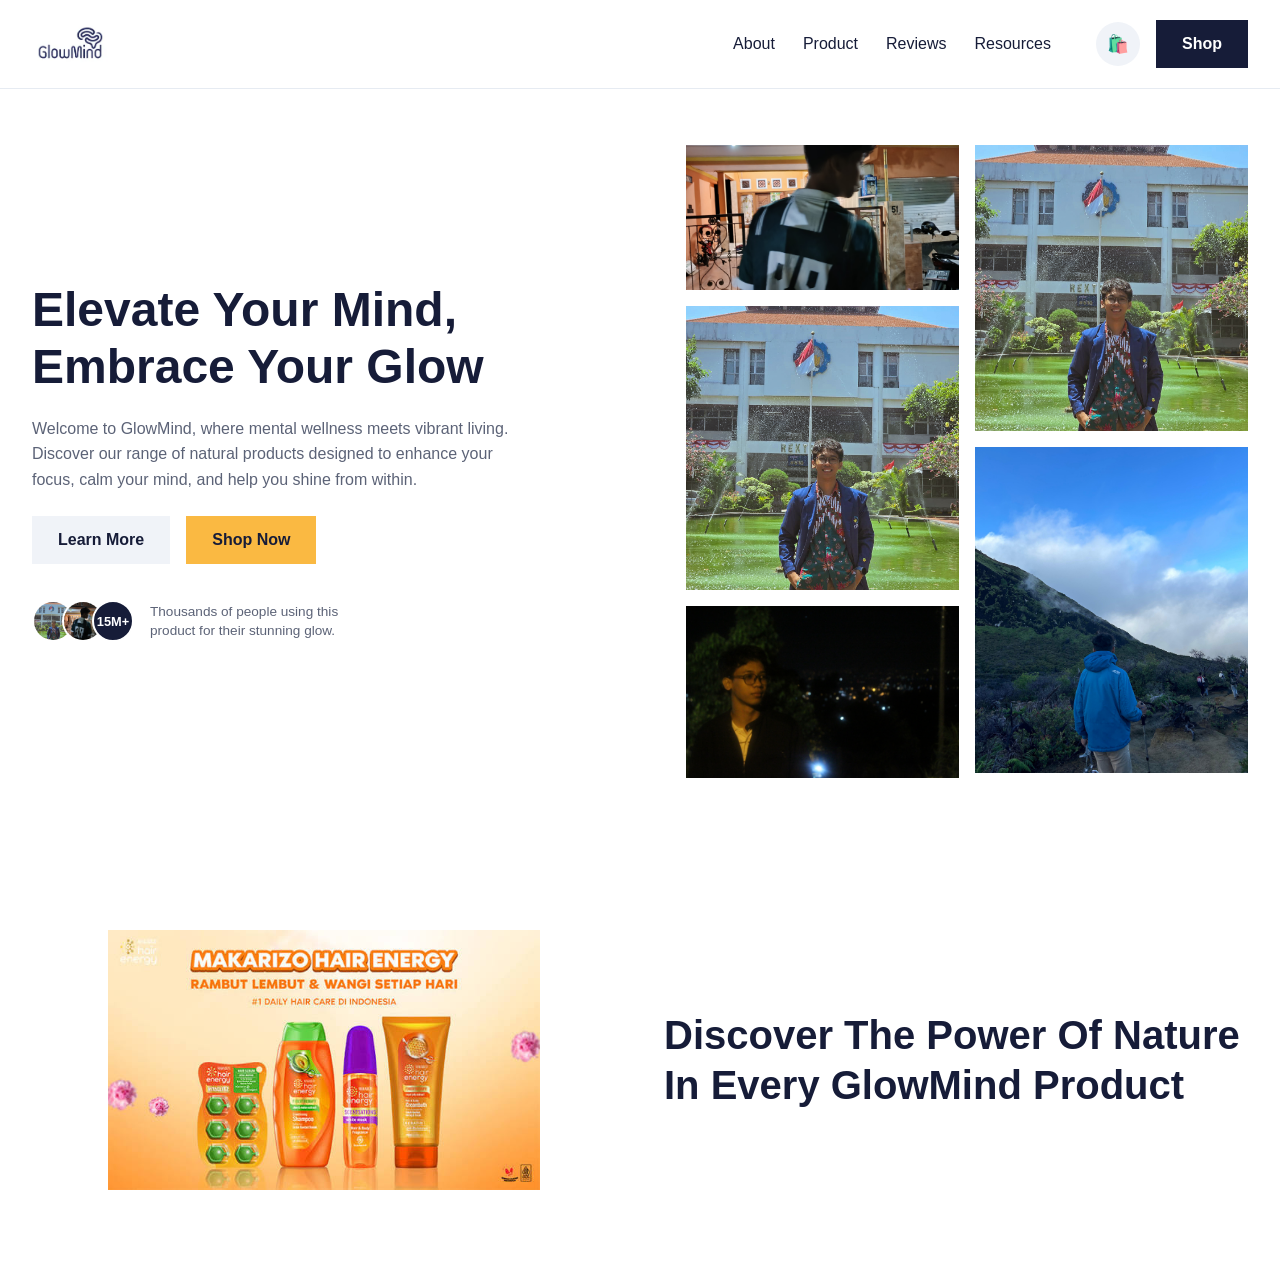
<file: KUIS-1/index.html>
<!DOCTYPE html>
<html lang="id">
<head>
  <meta charset="UTF-8">
  <meta name="viewport" content="width=device-width, initial-scale=1.0">
  <meta name="description" content="Welcome to GlowMind, where mental wellness meets vibrant living. Discover our range of natural products designed to enhance your focus, calm your mind, and help you shine from within.">
  <meta property="og:title" content="GlowMind - Elevate Your Mind, Embrace Your Glow">
  <meta name="theme-color" content="#161c38">
  <link rel="stylesheet" href="style.css">
  <title>GlowMind - Elevate Your Mind, Embrace Your Glow</title>
</head>
<body>
  <header class="header">
    <nav class="nav-container container">
      <a href="#" class="brand">
        <img src="Glowmind.png" alt="GlowMind Logo" class="brand-logo">
      </a>

      <input type="checkbox" id="nav-toggle" class="nav-toggle">
      <label for="nav-toggle" class="hamburger">
        <span class="bar"></span>
        <span class="bar"></span>
        <span class="bar"></span>
      </label>

      <div class="nav-menu">
        <ul class="nav-links">
          <li><a href="#about" class="nav-link">About</a></li>
          <li><a href="#product" class="nav-link">Product</a></li>
          <li><a href="#reviews" class="nav-link">Reviews</a></li>
          <li><a href="#resources" class="nav-link">Resources</a></li>
        </ul>

        <div class="nav-actions">
          <a href="#cart" class="cart-btn" aria-label="Cart">🛍️</a>
          <a href="#shop" class="btn btn-navy">Shop</a>
        </div>
      </div>
    </nav>
  </header>

  <main>
    <section class="hero">
      <div class="container hero-layout">
        <article class="hero-content">
          <h1 class="hero-title">Elevate Your Mind,<br>Embrace Your Glow</h1>
          <p class="hero-desc">
            Welcome to GlowMind, where mental wellness meets vibrant living. Discover our range of natural products designed to enhance your focus, calm your mind, and help you shine from within.
          </p>

          <div class="btn-group">
            <a href="#learn-more" class="btn btn-light">Learn More</a>
            <a href="#shop-now" class="btn btn-yellow">Shop Now</a>
          </div>

          <div class="social-proof">
            <div class="avatars">
            <img src="gallery/ITS-Boy.jpg" alt="User" class="avatar-img">
              <img src="gallery/background.jpg" alt="User" class="avatar-img">
              <span class="avatar-badge">15M+</span>
            </div>
            <p class="proof-text">Thousands of people using this product for their stunning glow.</p>
          </div>
        </article>

        <section class="gallery">
          <div class="gallery-col">
            <div class="gallery-card card-top-left">
              <img src="gallery/background.jpg" alt="Gallery image 1" class="gallery-img">
            </div>
            <div class="gallery-card card-mid-left">
              <img src="gallery/ITS-Boy.jpg" alt="Gallery image 2" class="gallery-img">
            </div>
            <div class="gallery-card card-bot-left">
              <img src="gallery/nature.JPG" alt="Gallery image 3" class="gallery-img">
            </div>
          </div>
          <div class="gallery-col">
            <div class="gallery-card card-top-right">
              <img src="gallery/ITS-Boy.jpg" alt="Gallery image 4" class="gallery-img">
            </div>
            <div class="gallery-card card-bot-right">
              <img src="gallery/ijen.jpg" alt="Gallery image 5" class="gallery-img">
            </div>
          </div>
        </section>
      </div>
    </section>

    <section class="product-section" id="product">
      <div class="container product-layout">
        <div class="product-card">
          <img src="gallery/images.jpg" alt="Natural Herbal Supplement" class="product-img">
        </div>
        <div class="product-text">
          <h2 class="product-title">Discover The Power Of Nature In Every GlowMind Product</h2>
        </div>
      </div>
    </section>
  </main>
</body>
</html>
</file>
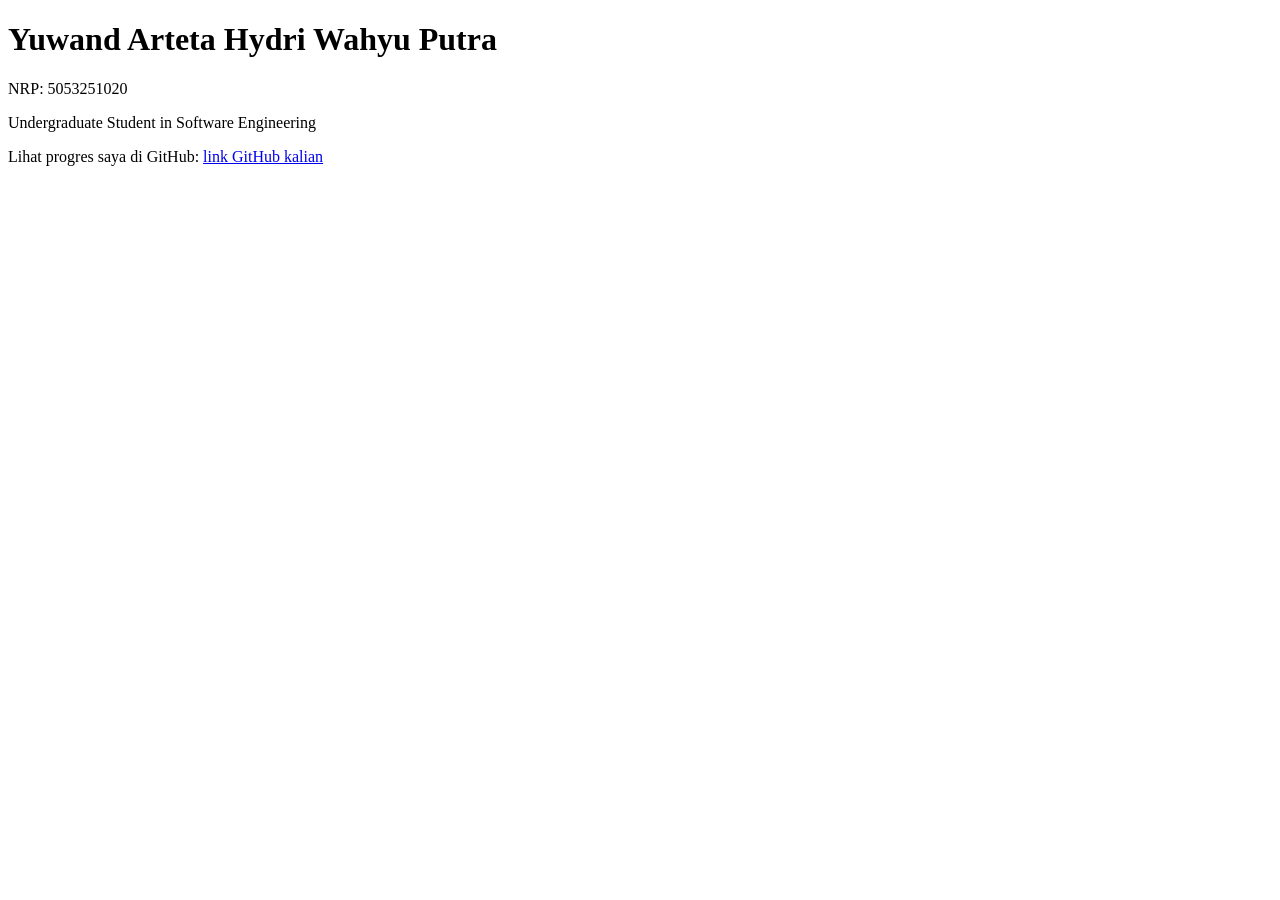
<file: m00/index.html>
<!DOCTYPE html>
<html lang="id">
<head>
  <meta charset="utf-8">
  <meta name="viewport" content="width=device-width, initial-scale=1">
  <title>My Portfolio</title>
</head>
<body>

  <h1 id="nama">Yuwand Arteta Hydri Wahyu Putra</h1>
  <p id="nrp">NRP: 5053251020</p>
  <p id="bio">Undergraduate Student in Software Engineering </p>
  <p>Lihat progres saya di GitHub: <a id="github" href="https://github.com/YwndGit">link GitHub kalian</a></p>

</body>
</html>
</file>
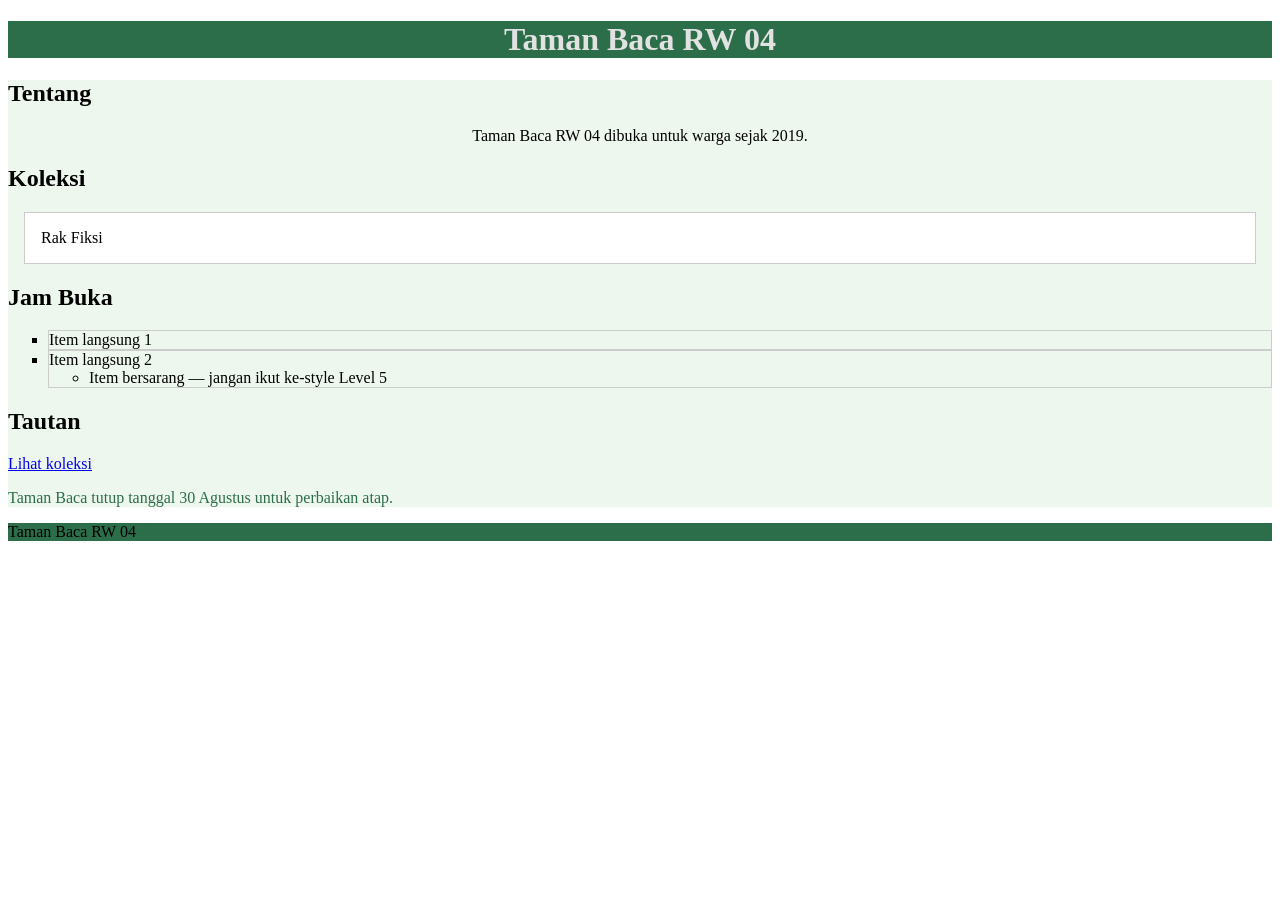
<file: m02/index.html>
<!DOCTYPE html>
<html lang="id">
<head>
  <meta charset="utf-8">
  <meta name="viewport" content="width=device-width, initial-scale=1">
  <title>Taman Baca RW 04</title>
  <!-- Level 1 — BUG: nama file yang ditunjuk salah (style.css yang benar-benar
       ada di folder ini bernama "style.css", bukan "styles.css"). -->
  <link rel="stylesheet" href="style.css">
</head>
<body>

  <header>
    <h1 id="judul-utama">Taman Baca RW 04</h1>
  </header>

  <main>
    <section>
      <h2>Tentang</h2>
      <p class="deskripsi">Taman Baca RW 04 dibuka untuk warga sejak 2019.</p>
    </section>

    <section>
      <h2>Koleksi</h2>
      <div class="kotak">Rak Fiksi</div>
    </section>

    <section>
      <h2>Jam Buka</h2>
      <ul class="daftar">
        <li>Item langsung 1</li>
        <li>Item langsung 2
          <ul>
            <li class="jebakan">Item bersarang — jangan ikut ke-style Level 5</li>
          </ul>
        </li>
      </ul>
    </section>

    <section>
      <h2>Tautan</h2>
      <a class="tombol" href="#koleksi">Lihat koleksi</a>
    </section>

    <section>
      <p class="pengumuman" id="pengumuman-utama">Taman Baca tutup tanggal 30 Agustus untuk perbaikan atap.</p>
    </section>
  </main>

  <footer>
    <p>Taman Baca RW 04</p>
  </footer>

</body>
</html>
</file>
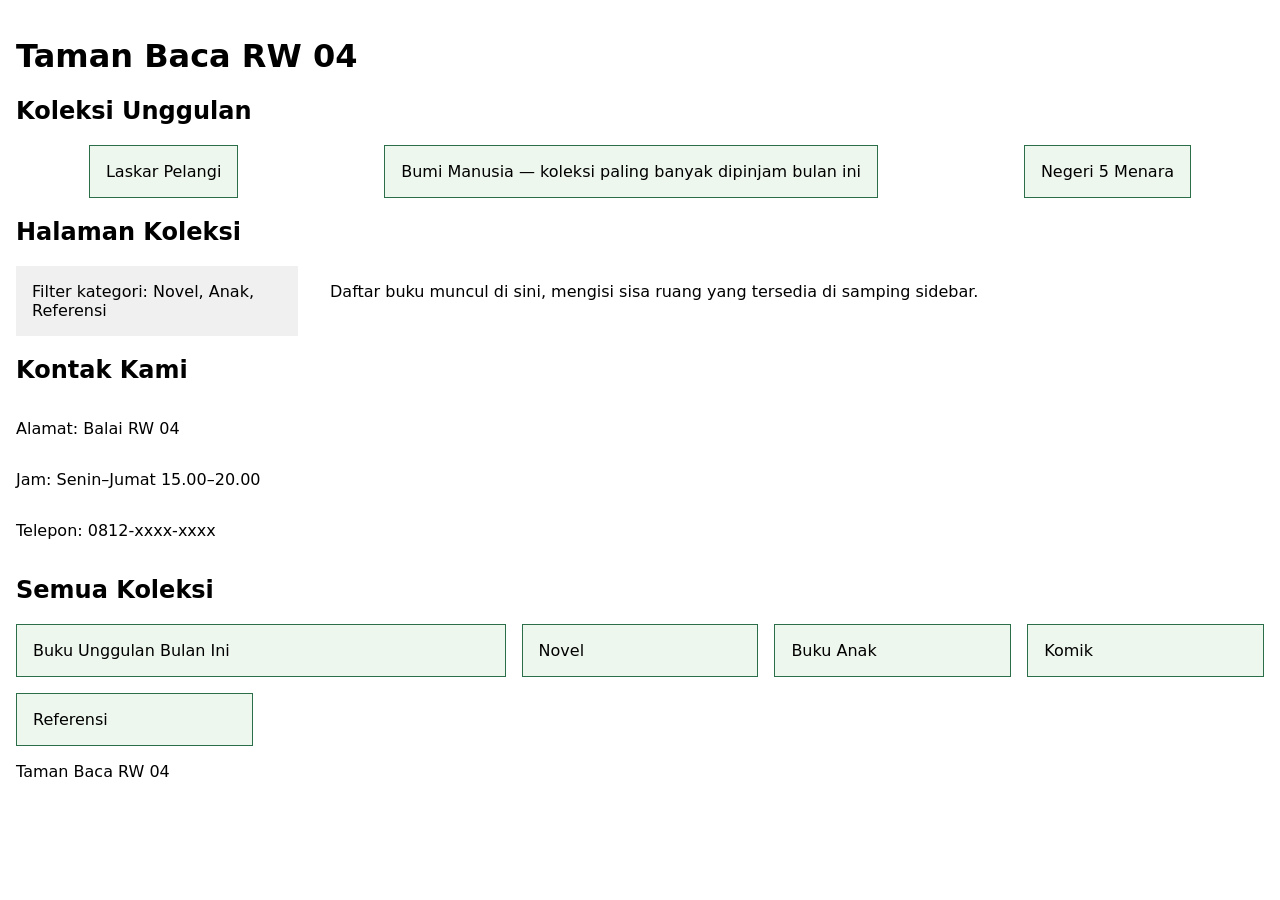
<file: m03/index.html>
<!DOCTYPE html>
<html lang="id">
<head>
  <meta charset="utf-8">
  <meta name="viewport" content="width=device-width, initial-scale=1">
  <title>Taman Baca RW 04</title>
  <link rel="stylesheet" href="style.css">
</head>
<body>

  <header>
    <h1>Taman Baca RW 04</h1>
  </header>

  <main>
    <section id="koleksi-unggulan">
      <h2>Koleksi Unggulan</h2>
      <div class="kartu-flex">
        <article class="kartu">Laskar Pelangi</article>
        <article class="kartu">Bumi Manusia — koleksi paling banyak dipinjam bulan ini</article>
        <article class="kartu">Negeri 5 Menara</article>
      </div>
    </section>

    <section id="tata-letak">
      <h2>Halaman Koleksi</h2>
      <div class="tata-letak">
        <aside class="sidebar">Filter kategori: Novel, Anak, Referensi</aside>
        <div class="konten">Daftar buku muncul di sini, mengisi sisa ruang yang tersedia di samping sidebar.</div>
      </div>
    </section>

    <section id="kontak">
      <h2>Kontak Kami</h2>
      <div class="info-kontak">
        <p>Alamat: Balai RW 04</p>
        <p>Jam: Senin–Jumat 15.00–20.00</p>
        <p>Telepon: 0812-xxxx-xxxx</p>
      </div>
    </section>

    <section id="grid-koleksi">
      <h2>Semua Koleksi</h2>
      <div class="kisi">
        <article class="kartu-grid unggulan">Buku Unggulan Bulan Ini</article>
        <article class="kartu-grid">Novel</article>
        <article class="kartu-grid">Buku Anak</article>
        <article class="kartu-grid">Komik</article>
        <article class="kartu-grid">Referensi</article>
      </div>
    </section>
  </main>

  <footer>
    <p>Taman Baca RW 04</p>
  </footer>

</body>
</html>
</file>
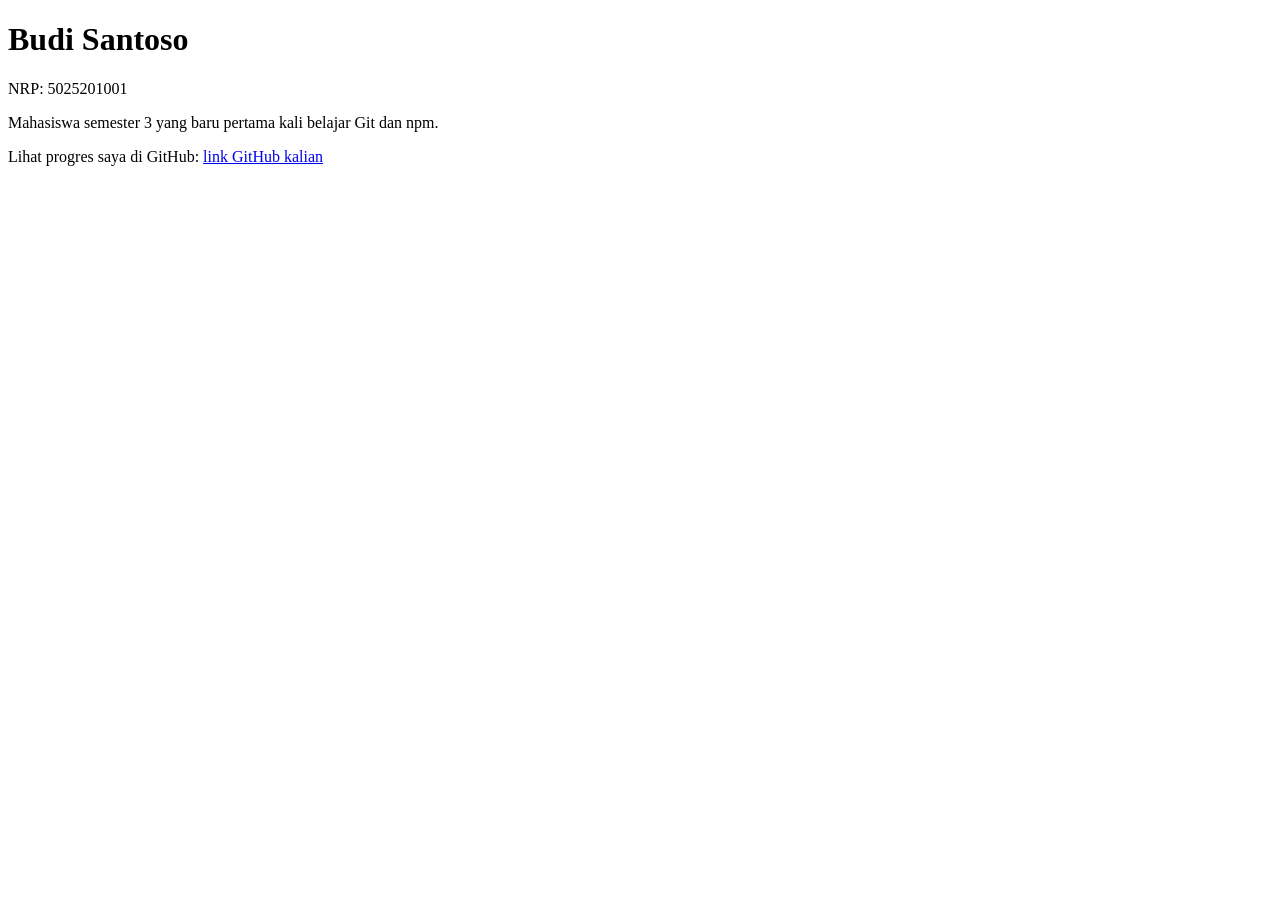
<file: m00/_solusi/index.html>
<!DOCTYPE html>
<html lang="id">
<head>
  <meta charset="utf-8">
  <meta name="viewport" content="width=device-width, initial-scale=1">
  <title>Kartu Perkenalan — Budi Santoso</title>
</head>
<body>

  <h1 id="nama">Budi Santoso</h1>
  <p id="nrp">NRP: 5025201001</p>
  <p id="bio">Mahasiswa semester 3 yang baru pertama kali belajar Git dan npm.</p>
  <p>Lihat progres saya di GitHub: <a id="github" href="https://github.com/budisantoso">link GitHub kalian</a></p>

</body>
</html>
</file>
<file: KUIS-1/style.css>
* {
  box-sizing: border-box;
  margin: 0;
  padding: 0;
}

:root {
  --color-navy: #161c38;
  --color-navy-hover: #151b36;
  --color-yellow: #fab942;
  --color-yellow-hover: #e5a435;
  --color-light: #f0f3f8;
  --color-light-hover: #e2e8f0;
  --color-text: #161c38;
  --color-muted: #5c6377;
  --color-border: #e6ebf2;
  --color-white: #ffffff;
  --color-card-bg: #f7f9fc;
  --color-dark-bg: #0c101c;
}

body {
  font-family: -apple-system, BlinkMacSystemFont, "Segoe UI", Roboto, sans-serif;
  color: var(--color-text);
  background-color: var(--color-white);
  line-height: 1.5;
}

img {
  max-width: 100%;
  height: auto;
  display: block;
}

a {
  text-decoration: none;
  color: inherit;
}

.container {
  width: 100%;
  max-width: 1280px;
  margin-left: auto;
  margin-right: auto;
  padding-left: 20px;
  padding-right: 20px;
}

.btn {
  display: inline-flex;
  align-items: center;
  justify-content: center;
  font-weight: 600;
  padding: 12px 26px;
  border: none;
  cursor: pointer;
  text-align: center;
}

.btn-navy {
  background-color: var(--color-navy);
  color: var(--color-white);
}

.btn-navy:hover {
  background-color: var(--color-navy-hover);
}

.btn-yellow {
  background-color: var(--color-yellow);
  color: var(--color-navy);
}

.btn-yellow:hover {
  background-color: var(--color-yellow-hover);
}

.btn-light {
  background-color: var(--color-light);
  color: var(--color-navy);
}

.btn-light:hover {
  background-color: var(--color-light-hover);
}

.header {
  background-color: var(--color-white);
  border-bottom: 1px solid var(--color-border);
  padding: 16px 0;
}

.nav-container {
  display: flex;
  align-items: center;
  justify-content: space-between;
  flex-wrap: wrap; 
}

.brand {
  display: flex;
  align-items: center;
}

.brand-logo {
  height: 38px;
}

.nav-toggle {
  display: none;
}

.hamburger {
  display: flex;
  flex-direction: column;
  justify-content: space-between;
  width: 28px;
  height: 20px;
  cursor: pointer;
}

.bar {
  display: block;
  height: 3px;
  width: 100%;
  background-color: var(--color-navy);
}

.nav-menu {
  display: none;
  background-color: var(--color-white);
  padding: 24px 0 8px 0;
  flex-direction: column;
  gap: 20px;
  width: 100%; 
}

.nav-toggle:checked ~ .nav-menu {
  display: flex;
}

.nav-links {
  list-style: none;
  display: flex;
  flex-direction: column;
  gap: 16px;
}

.nav-link {
  font-weight: 500;
  padding: 6px 0;
}

.nav-link:hover {
  color: var(--color-yellow-hover);
}

.nav-actions {
  display: flex;
  align-items: center;
  gap: 16px;
  padding-top: 12px;
  border-top: 1px solid var(--color-border);
}

.cart-btn {
  display: inline-flex;
  align-items: center;
  justify-content: center;
  width: 44px;
  height: 44px;
  color: var(--color-navy);
  background-color: var(--color-light);
  border-radius: 50%;
  font-size: 1.1rem;
  text-decoration: none;
}

.cart-btn:hover {
  background-color: var(--color-light-hover);
}

.hero {
  padding: 36px 0 48px 0;
}

.hero-layout {
  display: flex;
  flex-direction: column;
  gap: 40px;
}

.hero-content {
  display: flex;
  flex-direction: column;
  gap: 20px;
}

.hero-title {
  font-size: 2.25rem;
  font-weight: 800;
  color: var(--color-navy);
  line-height: 1.2;
}

.hero-desc {
  line-height: 1.6;
  color: var(--color-muted);
  max-width: 480px;
}

.btn-group {
  display: flex;
  flex-wrap: wrap;
  gap: 16px;
  align-items: center;
  margin-top: 4px;
}

.social-proof {
  display: flex;
  align-items: center;
  gap: 16px;
  margin-top: 16px;
}

.avatars {
  display: flex;
  align-items: center;
}

.avatar-img {
  width: 42px;
  height: 42px;
  border: 2px solid var(--color-white);
  border-radius: 50%;
  object-fit: cover;
}

.avatar-img:not(:first-child) {
  margin-left: -12px;
}

.avatar-badge {
  width: 42px;
  height: 42px;
  background-color: var(--color-navy);
  color: var(--color-white);
  font-size: 0.8rem;
  font-weight: 700;
  display: inline-flex;
  align-items: center;
  justify-content: center;
  border: 2px solid var(--color-white);
  border-radius: 50%;
  margin-left: -12px;
}

.proof-text {
  font-size: 0.85rem;
  line-height: 1.4;
  color: var(--color-muted);
  max-width: 230px;
}

.gallery {
  display: grid;
  grid-template-columns: 1fr;
  gap: 16px;
}

.gallery-col {
  display: flex;
  flex-direction: column;
  gap: 16px;
}

.gallery-card {
  background-color: var(--color-card-bg);
  width: 100%;
}

.gallery-img {
  width: 100%;
  height: 100%;
  object-fit: cover; 
  display: block;
}

.card-top-left { height: 150px; }
.card-mid-left { height: 280px; }
.card-bot-left { height: 170px; }
.card-top-right { height: 280px; }
.card-bot-right { height: 320px; }

.product-section {
  padding: 60px 0;
  background-color: var(--color-white);
}

.product-layout {
  display: flex;
  flex-direction: column;
  gap: 36px;
  align-items: center;
}

.product-card {
  width: 100%;
  display: flex;
  align-items: center;
  justify-content: center;
}

.product-img {
  max-height: 260px;
  object-fit: contain; 
}

.product-text {
  width: 100%;
}

.product-title {
  font-size: 1.875rem;
  font-weight: 800;
  color: var(--color-navy);
  line-height: 1.25;
}

@media (min-width: 480px) {
  .hero-title {
    font-size: 2.5rem;
  }
  .gallery {
    grid-template-columns: repeat(2, 1fr);
  }
}

@media (min-width: 768px) {
  .header {
    padding: 20px 0;
  }
  
  .nav-container {
    flex-wrap: nowrap;
  }

  .hamburger {
    display: none;
  }
  
  .nav-menu {
    display: flex;
    padding: 0;
    flex-direction: row;
    align-items: center;
    justify-content: flex-end;
    width: auto; 
    flex: 1; 
    background: transparent;
    gap: 45px;
  }

  .nav-links {
    flex-direction: row;
    gap: 28px;
  }

  .nav-actions {
    padding-top: 0;
    border-top: none;
  }
  
  .product-layout {
    flex-direction: row;
    gap: 48px;
  }
  
  .product-card, .product-text {
    flex: 1;
  }
}

@media (min-width: 1024px) {
  .container {
    padding-left: 32px;
    padding-right: 32px;
  }
  .hero {
    padding: 56px 0 72px 0;
  }
  .hero-layout {
    display: grid;
    grid-template-columns: 1.05fr 1fr;
    gap: 64px;
    align-items: center;
  }
  .hero-title {
    font-size: 3rem;
  }

  .card-top-left { height: 145px; }
  .card-mid-left { height: 284px; }
  .card-bot-left { height: 172px; }
  .card-top-right { height: 286px; }
  .card-bot-right { height: 326px; }
  
  .product-section {
    padding: 80px 0;
  }
  .product-title {
    font-size: 2.5rem;
  }
}
</file>
<file: m02/style.css>
/* PERTEMUAN 2 — CSS: Selector, Box Model, Spesifisitas
   Baca SOAL.md untuk urutan levelnya. */
   header{
      background-color: var(--warna-bonek);
   }
   
   main{
      background-color: #eef7ee;
   }

   footer{
      background-color: #2c6e49;
   }
/* Level 2 — TODO: tambahkan minimal satu selector ELEMEN (mis. p { ... }),
   satu selector CLASS (mis. .deskripsi { ... }), dan satu selector ID
   (mis. #judul-utama { ... }). Boleh style apa saja. */
   #judul-utama{
      color: #e2e2e2;
      text-align: center;
   }
   .deskripsi{
      color: #000000;
      text-align: center;
   }

/* Level 3 — TODO: lengkapi aturan .kotak di bawah supaya punya padding,
   border, DAN margin sekaligus (nilainya bebas, asal bukan nol). */
.kotak {
   background-color: var(--bg-color, #eef7ee);
   padding: 1rem;
   border: 1px solid #cccccc;
   margin: 1rem;
}

/* Level 4 — TODO: tambahkan box-sizing: border-box. Biasanya ditulis untuk
   selector universal (*), supaya berlaku ke semua elemen sekaligus. */
* {
   box-sizing: border-box;
}

/* Level 5 — TODO: tulis aturan untuk `.daftar > li` (anak LANGSUNG saja),
   misalnya list-style: square. Item yang bersarang dua level di dalamnya
   (class .jebakan) TIDAK BOLEH ikut ke-style oleh aturan ini — itu bedanya
   dengan `.daftar li` (turunan, level berapa pun). */
.daftar > li {
   list-style: square;
   border : 1px solid #cccccc;
}

/* Level 6 — TODO: tambahkan aturan :hover DAN :focus-visible untuk
   .tombol, misalnya mengubah background-color supaya terlihat interaktif. */
.tombol:hover{
background-color: aqua;
}

.tombol:focus-visible {
   outline: 3px solid rgba(9, 224, 81, 0.9);
   outline-offset: 2px;
}

/* Level 7 — JANGAN UBAH aturan di bawah ini (p.pengumuman). Tugas kalian:
   kalahkan warnanya TANPA !important dan TANPA mengubah/menghapus baris
   di bawah — tambahkan aturan BARU dengan selector yang lebih spesifik
   (misalnya lewat id #pengumuman-utama) di tempat lain pada file ini. */
p.pengumuman {
  color: #999999;
}

#pengumuman-utama {
  color : var(--warna-bonek);

}

/* Level 8 — TODO: font-size di bawah ini pakai px — ganti SEMUA font-size
   di seluruh file ini (termasuk yang kalian tambahkan sendiri di level
   lain) supaya pakai satuan rem, bukan px. */
h1 {
  font-size:2rem;
}

/* Level 9 — TODO: buat blok :root berisi minimal satu variabel CSS
   (custom property, contoh: --warna-aksen: #2c6e49;), lalu PAKAI variabel
   itu lewat var(--warna-aksen) di aturan lain pada file ini — bukan cuma
   dideklarasikan tanpa pernah dipakai. */
   :root {
   --warna-bonek: #2c6e49;
   --bg-color: #ffffff;
   --text-color: #222222;
}


/* Level 10 — TODO: tambahkan @media (prefers-color-scheme: dark) yang
   mengubah TEPAT TIGA variabel dari :root (Level 9) untuk membalik skema
   warna jadi gelap. Jangan menulis ulang seluruh selector lain — cukup
   ubah nilai variabelnya di dalam blok @media ini. */
@media (prefers-color-scheme: dark) {
   :root {
      --warna-bonek: #fa2f0c;
      --bg-color: #121212;
      --text-color: #eaeaea;
   }
}
</file>
<file: m03/style.css>
/* PERTEMUAN 3 — Layout: Flexbox dan Grid
   Baca SOAL.md untuk urutan levelnya. */

body {
  font-family: system-ui, sans-serif;
  margin: 0;
  padding: 1rem;
}

/* Level 1 */
.kartu-flex {
  display: flex;
  justify-content: space-around;
  align-items: stretch ;
}

.kartu {
  background-color: #eef7ee;
  padding: 1rem;
  border: 1px solid #2c6e49;
}

/* Level 2 */



/* Level 3  */

/* Level 4 */
.tata-letak {
  display: flex;
  gap : 1rem;
}

.sidebar {
  background-color: #f0f0f0;
  padding: 1rem;
  flex: 0 0 250px;
}

.konten {
  background-color: #ffffff;
  padding: 1rem;
  flex: 1;
}

/* Level 5 */
.info-kontak {
  display: flex;
  flex-direction: column;
}

/* Level 6 */
.kisi {
  display: grid;
  grid-template-columns: repeat(auto-fit, minmax(200px, 1fr));  
  gap: 1rem;
}

.kartu-grid {
  background-color: #eef7ee;
  border: 1px solid #2c6e49;
  padding: 1rem;
}

/* Level 7 */

/* Level 8 */
.unggulan{
  grid-column: span 2;

}

/* Level 9


   Level 10 */
</file>
